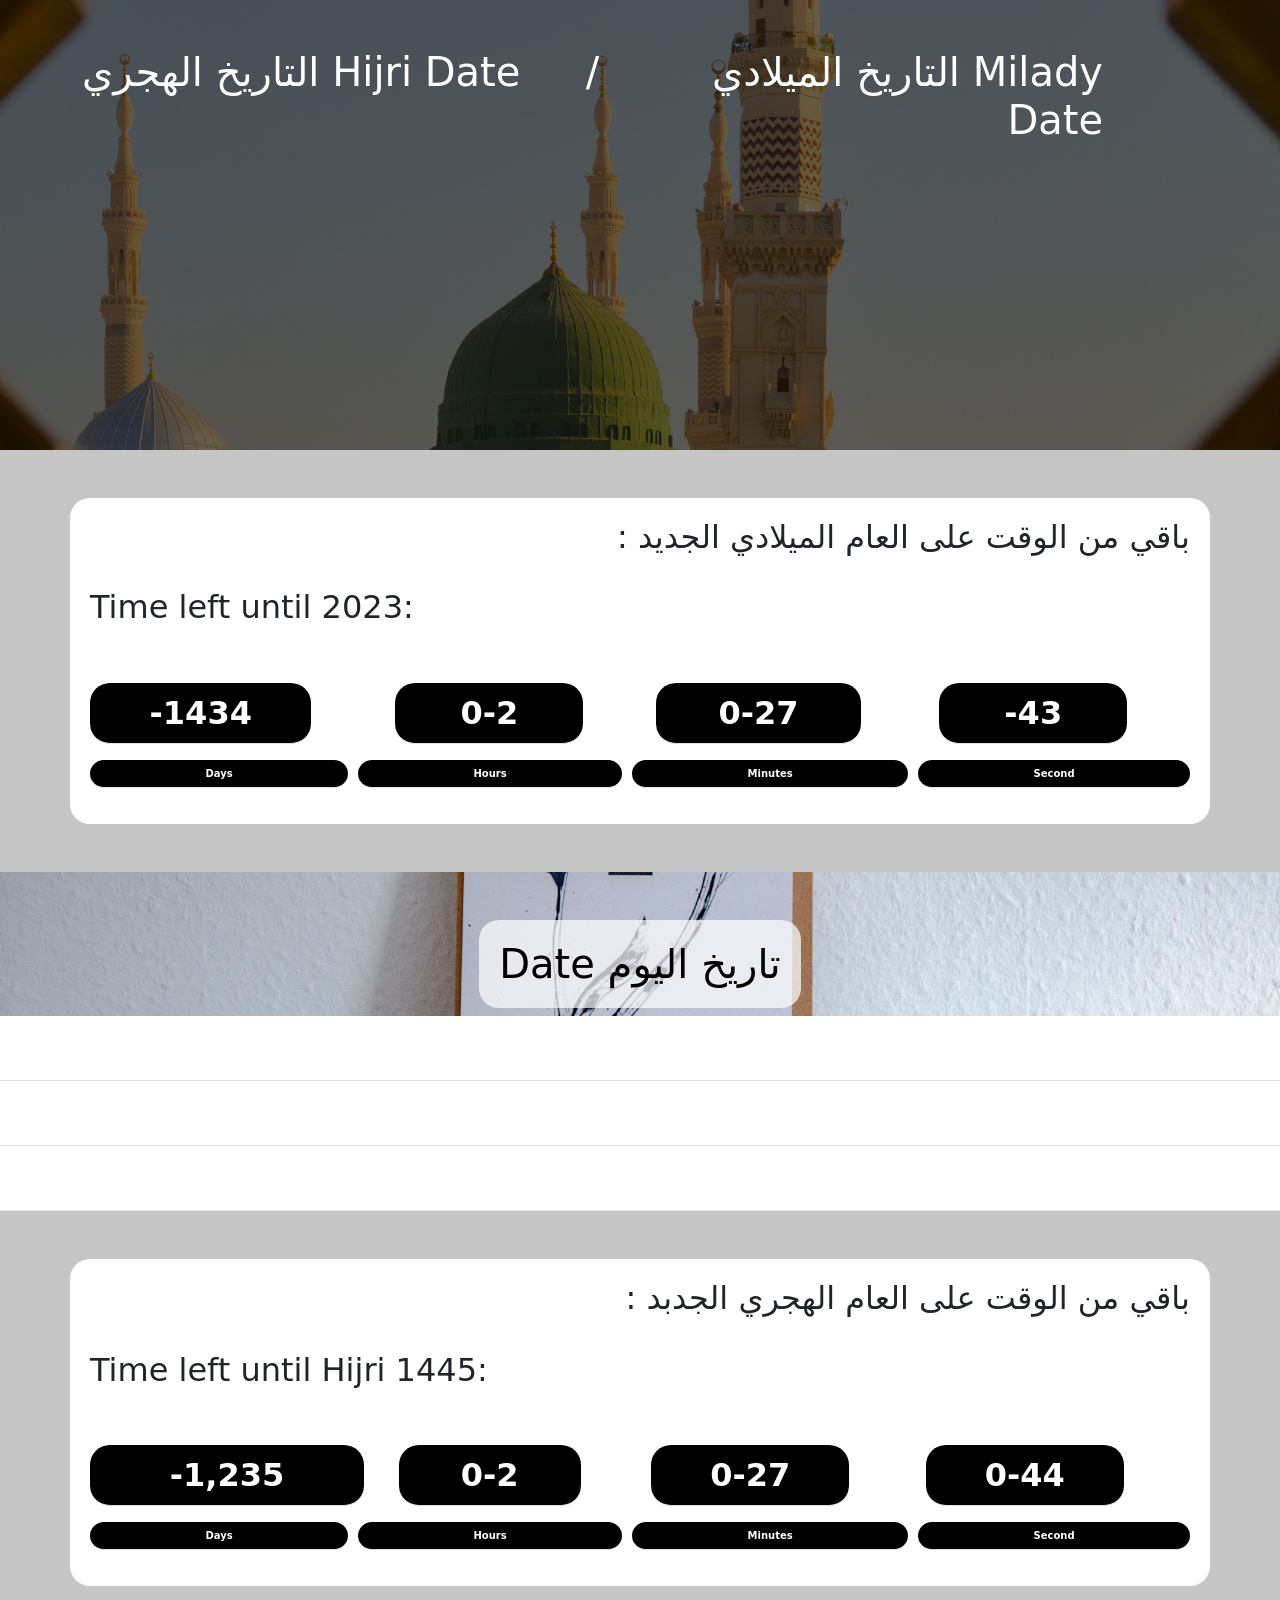
<file: index.html>
<!DOCTYPE html>
<html lang="ar">
<head>
    <meta charset="UTF-8">
    <meta http-equiv="X-UA-Compatible" content="IE=edge">
    <meta name="viewport" content="width=device-width, initial-scale=1.0">
    <title>date tracker</title>
    <link href="https://cdn.jsdelivr.net/npm/bootstrap@5.2.2/dist/css/bootstrap.min.css" rel="stylesheet" integrity="sha384-Zenh87qX5JnK2Jl0vWa8Ck2rdkQ2Bzep5IDxbcnCeuOxjzrPF/et3URy9Bv1WTRi" crossorigin="anonymous">
    <link href="date.css" rel="stylesheet">
</head>
<body>
<div class=" ">
   <!--  First section  -->
   <div class="  can_bg  mb-5" >
    <div class="bg_to_img">
       <div class="container">
               <div class="row">
                   <h1 class=" mt-5 col-5 text-start"> 
                       التاريخ الهجري 
                       Hijri Date
                   </h1>
                   <h1 class="fs-1 mt-5 col-1 text-center"> 
                        / 
                   </h1>
                   <h1 class="mt-5   col-5 text-end"> 
                       التاريخ الميلادي 
                       Milady Date
                   </h1>
               </div>               
        </div>
             
     </div>
 </div>

 <!-- Second section -->
   <!-- Milady Date -->
       <div class="container mt-5 bg_rest_date  ">
            <div class="row">
                <h2 class="text-end">
                   :  باقي من الوقت على  العام الميلادي الجديد
                </h2>
                <div class="w-100"></div>
                <br>
                <h2 class="text-start">
                    Time left until 2023:
                </h2>
            </div>
               <table class="table milady_date mt-5 ">
                        <tr class=" text-center ">
                           <th class=" fs-2 col-9 " id="days"></th>
                           <th class="fs-2 col-9" id="hours"></th>
                           <th class="fs-2 col-9" id="minutes"></th>
                           <th class=" fs-2 col-9" id="second"></th>
                       </tr>             
                       <tr class="mt-3  col-sm-12 ">
                           <th class=" "> Days</th>
                           <th class=" ">Hours</th>
                           <th class="">Minutes</th>
                           <th class="">Second</th>
                       </tr>
 
               </table> 

           <!-- <div class="row milady_date ">

                   <div class=" ">
                       
                           <div class="row"> 
                               <div class="col-3">
                                   <h2 id="days"></h2>
                               </div>
                               <div class="col-3">
                                   <h2 id="hours"></h2>
                               </div>
                               <div class="col-3">
                                   <h2 id="minutes"></h2>
                               </div>
                               <div class="col-3">
                                   <h2 id="second"></h2>
                               </div>
                           </div>
                   </div>
                   <div class=" ">
                       <div class="row">
                            <div class="col-3">
                               <h6 class=" ">Days</h6>
                           </div>
                           <div class="col-3">
                               <h6  class="">Hours</h6>
                           </div>
                           <div class="col-3">
                               <h6  class="">Minutes</h6>
                           </div>
                           <div class="col-3">
                               <h6  class="">Seconds</h6>
                           </div>
                       </div>
                      
                   </div>
           </div> -->
       </div>
          
  <!-- Third section -->
  <div class=" text-center mt-5 bg_current_date">
        <h1 class=" mt-5" style="color: rgb(0, 0, 0) ;    display:inline-block;
        background-color: rgba(255, 255, 255, 0.7);padding: 20px;    border-radius: 20px;
 "> 
        Date تاريخ اليوم
        </h1>
        <div class="bg_to_img">
            <table class="table">
                <tr >
                    <td id="currentDateDay" scope="col">
                        
                    </td>
                    <th scope="col">   <<< </th>

                    <th scope="col">   Day اليوم</th>
                </tr>
                <tr> 
                    <td id="currentDateHigri">
                        
                    </td>
                    <th scope="col">   <<< </th>

                    <th>
                    Higri Date   التاريخ الهجري 
                    </th>
            
                </tr>
                <tr>
                    <td id="currentDateMilady">
                        
                    </td>    
                    <th scope="col">   <<< </th>

                    <th>
                    Milady Date   التاريخ الميلادي 
                    </th>
                </tr>
            </table>
        </div>
  </div>

  <!-- Fourth -->
   <!-- Hijri Date -->
   <div class="container mt-5 bg_rest_date mb-5 ">
        <div class="row">
            <h2 class="text-end">
            :    باقي من الوقت على  العام الهجري الجدبد
            </h2>
            <br> <br>
            <div class="w-100"></div>
            <br>
            <h2 class="text-start">
                Time left until Hijri 1445:
            </h2>
        </div>
       <table class="table milady_date mt-5 ">
                <tr class=" text-center ">
                   <th class=" fs-2 col-11 " id="daysHijri"></th>
                   <th class="fs-2 col-9" id="hoursHijri"></th>
                   <th class="fs-2 col-9" id="minutesHijri"></th>
                   <th class=" fs-2 col-9" id="secondHijri"></th>
               </tr>             
               <tr class="mt-3  col-sm-12 ">
                   <th class=" "> Days</th>
                   <th class=" ">Hours</th>
                   <th class="">Minutes</th>
                   <th class="">Second</th>
               </tr>

        </table> 
    </div>

</div>
 
 
    
    <script src="https://cdn.jsdelivr.net/npm/bootstrap@5.2.2/dist/js/bootstrap.bundle.min.js" integrity="sha384-OERcA2EqjJCMA+/3y+gxIOqMEjwtxJY7qPCqsdltbNJuaOe923+mo//f6V8Qbsw3" crossorigin="anonymous"></script>
    <script src="HijriAndMilady.js"></script>
    <!-- <script src="hjri.js"></script> -->
</body>
</html>
</file>
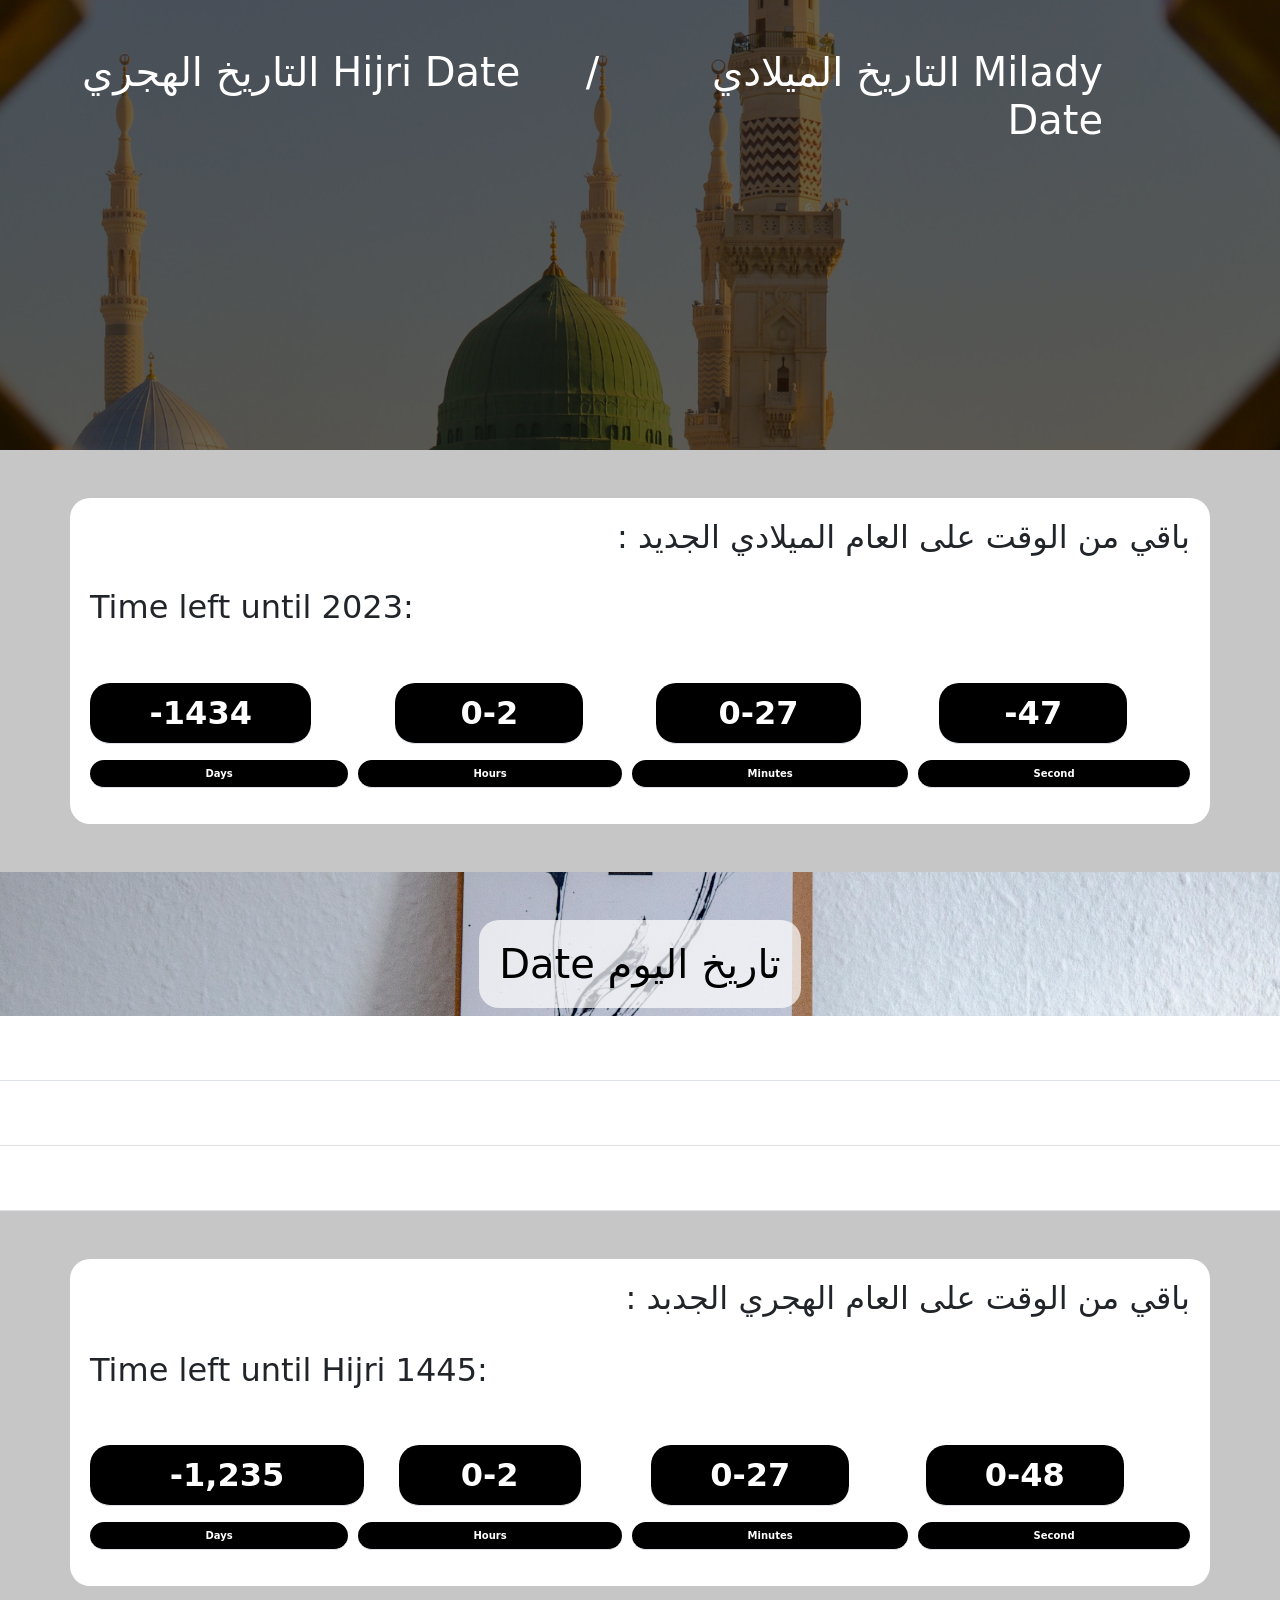
<file: demo.html>
<!DOCTYPE html>
<html lang="ar">
<head>
    <meta charset="UTF-8">
    <meta http-equiv="X-UA-Compatible" content="IE=edge">
    <meta name="viewport" content="width=device-width, initial-scale=1.0">
    <title>Document</title>
    <link href="https://cdn.jsdelivr.net/npm/bootstrap@5.2.2/dist/css/bootstrap.min.css" rel="stylesheet" integrity="sha384-Zenh87qX5JnK2Jl0vWa8Ck2rdkQ2Bzep5IDxbcnCeuOxjzrPF/et3URy9Bv1WTRi" crossorigin="anonymous">
    <link href="date.css" rel="stylesheet">
</head>
<body>
<div class=" ">
   <!--  First section  -->
   <div class="  can_bg  mb-5" >
    <div class="bg_to_img">
       <div class="container">
               <div class="row">
                   <h1 class=" mt-5 col-5 text-start"> 
                       التاريخ الهجري 
                       Hijri Date
                   </h1>
                   <h1 class="fs-1 mt-5 col-1 text-center"> 
                        / 
                   </h1>
                   <h1 class="mt-5   col-5 text-end"> 
                       التاريخ الميلادي 
                       Milady Date
                   </h1>
               </div>               
        </div>
             
     </div>
 </div>

 <!-- Second section -->
   <!-- Milady Date -->
       <div class="container mt-5 bg_rest_date  ">
            <div class="row">
                <h2 class="text-end">
                   :  باقي من الوقت على  العام الميلادي الجديد
                </h2>
                <div class="w-100"></div>
                <br>
                <h2 class="text-start">
                    Time left until 2023:
                </h2>
            </div>
               <table class="table milady_date mt-5 ">
                        <tr class=" text-center ">
                           <th class=" fs-2 col-9 " id="days"></th>
                           <th class="fs-2 col-9" id="hours"></th>
                           <th class="fs-2 col-9" id="minutes"></th>
                           <th class=" fs-2 col-9" id="second"></th>
                       </tr>             
                       <tr class="mt-3  col-sm-12 ">
                           <th class=" "> Days</th>
                           <th class=" ">Hours</th>
                           <th class="">Minutes</th>
                           <th class="">Second</th>
                       </tr>
 
               </table> 

           <!-- <div class="row milady_date ">

                   <div class=" ">
                       
                           <div class="row"> 
                               <div class="col-3">
                                   <h2 id="days"></h2>
                               </div>
                               <div class="col-3">
                                   <h2 id="hours"></h2>
                               </div>
                               <div class="col-3">
                                   <h2 id="minutes"></h2>
                               </div>
                               <div class="col-3">
                                   <h2 id="second"></h2>
                               </div>
                           </div>
                   </div>
                   <div class=" ">
                       <div class="row">
                            <div class="col-3">
                               <h6 class=" ">Days</h6>
                           </div>
                           <div class="col-3">
                               <h6  class="">Hours</h6>
                           </div>
                           <div class="col-3">
                               <h6  class="">Minutes</h6>
                           </div>
                           <div class="col-3">
                               <h6  class="">Seconds</h6>
                           </div>
                       </div>
                      
                   </div>
           </div> -->
       </div>
          
  <!-- Third section -->
  <div class=" text-center mt-5 bg_current_date">
        <h1 class=" mt-5" style="color: rgb(0, 0, 0) ;    display:inline-block;
        background-color: rgba(255, 255, 255, 0.7);padding: 20px;    border-radius: 20px;
 "> 
        Date تاريخ اليوم
        </h1>
        <div class="bg_to_img">
            <table class="table">
                <tr >
                    <td id="currentDateDay" scope="col">
                        
                    </td>
                    <th scope="col">   <<< </th>

                    <th scope="col">   Day اليوم</th>
                </tr>
                <tr> 
                    <td id="currentDateHigri">
                        
                    </td>
                    <th scope="col">   <<< </th>

                    <th>
                    Higri Date   التاريخ الهجري 
                    </th>
            
                </tr>
                <tr>
                    <td id="currentDateMilady">
                        
                    </td>    
                    <th scope="col">   <<< </th>

                    <th>
                    Milady Date   التاريخ الميلادي 
                    </th>
                </tr>
            </table>
        </div>
  </div>

  <!-- Fourth -->
   <!-- Hijri Date -->
   <div class="container mt-5 bg_rest_date mb-5 ">
        <div class="row">
            <h2 class="text-end">
            :    باقي من الوقت على  العام الهجري الجدبد
            </h2>
            <br> <br>
            <div class="w-100"></div>
            <br>
            <h2 class="text-start">
                Time left until Hijri 1445:
            </h2>
        </div>
       <table class="table milady_date mt-5 ">
                <tr class=" text-center ">
                   <th class=" fs-2 col-11 " id="daysHijri"></th>
                   <th class="fs-2 col-9" id="hoursHijri"></th>
                   <th class="fs-2 col-9" id="minutesHijri"></th>
                   <th class=" fs-2 col-9" id="secondHijri"></th>
               </tr>             
               <tr class="mt-3  col-sm-12 ">
                   <th class=" "> Days</th>
                   <th class=" ">Hours</th>
                   <th class="">Minutes</th>
                   <th class="">Second</th>
               </tr>

        </table> 
    </div>

</div>
 
 
    
    <script src="https://cdn.jsdelivr.net/npm/bootstrap@5.2.2/dist/js/bootstrap.bundle.min.js" integrity="sha384-OERcA2EqjJCMA+/3y+gxIOqMEjwtxJY7qPCqsdltbNJuaOe923+mo//f6V8Qbsw3" crossorigin="anonymous"></script>
    <script src="HijriAndMilady.js"></script>
    <!-- <script src="hjri.js"></script> -->
</body>
</html>
</file>
<file: date.css>
@import url("https://fonts.googleapis.com/css2?family=Poppins:wght@200;400;600&display=swap");

* {
    box-sizing: border-box;
}

body{
    background-color: rgb(199, 198, 198);
}
.can_bg{
    background-image: url("./datImg3.jpg");
    background-size: cover;
    background-position:center ;
    height: 50vh;
    color: #fff;  
}
 .bg_to_img{
    background-color: rgb(0, 0, 0,0.6);
    height: 100%;
}

.bg_rest_date {
    background-color: #fff;
    padding: 20px;
    border-radius: 20px;

}

.milady_date  tr {  
    display: grid;
    grid-auto-flow: column;
    grid-column-gap: 10px;    height: 100%;

}
.milady_date  tr th{
    background-color:  rgb(0, 0, 0) !important; 
    color: #fff;
     padding: 6px;
    border-radius: 20px;


  }
  .col-sm-12 th{
    /* margin-left: -15px; */
    font-size: 10px; 
    text-align: center;
  }
   
  .bg_current_date{
    background-image: url('./dateImg4.jpg');
    background-position: center;
    background-size: cover;
    /* background-attachment: fixed; */
  }
  .bg_current_date .bg_to_img  table tr th,
  .bg_current_date .bg_to_img  table tr td{
    color: #fff;
    padding: 20px;
  }
</file>
